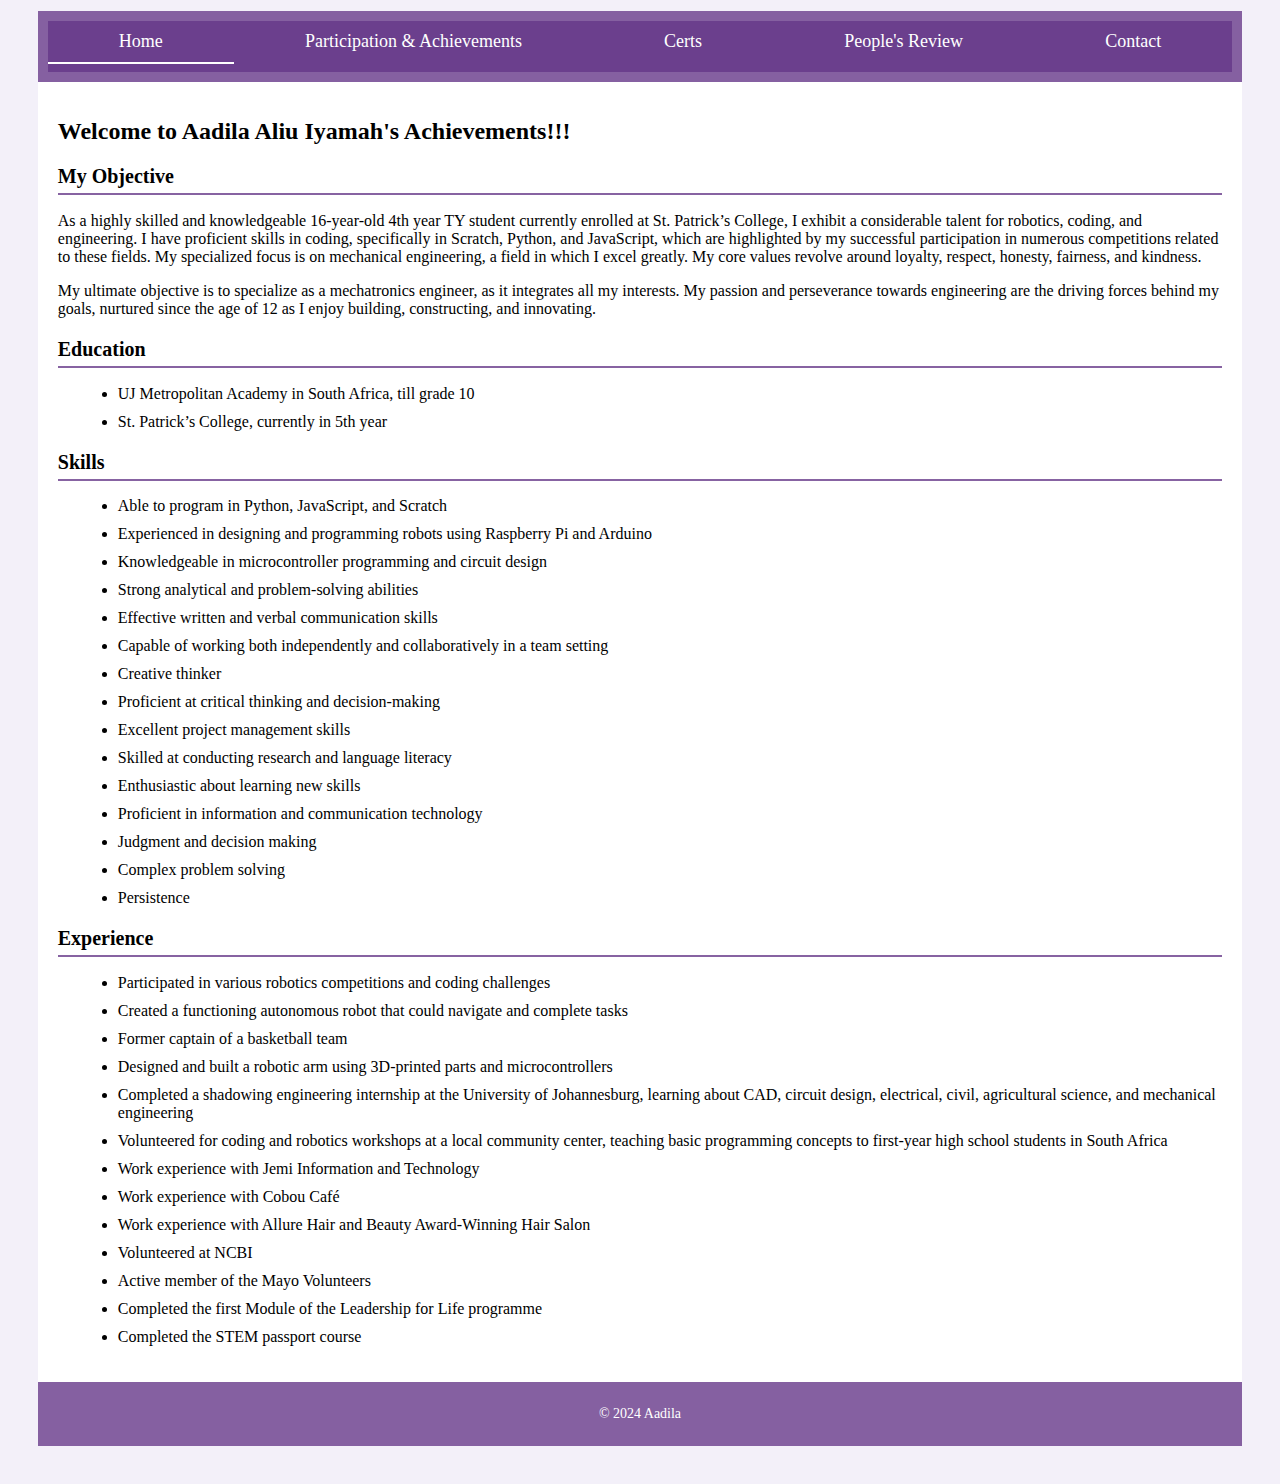
<file: index.html>
<!DOCTYPE html>
<html lang="en">
<head>
    <meta charset="UTF-8">
    <meta name="viewport" content="width=device-width, initial-scale=1.0">
    <title>Home</title>
    <link rel="icon" href="images/favicon.ico" type="image/x-icon">
    <link rel="stylesheet" href="styles.css">
</head>
<body>
    <header>
        <nav>
            <ul>
                <li><a href="index.html" class="active">Home</a></li>
                <li><a href="participation.html">Participation & Achievements</a></li>
                <li><a href="certs.html">Certs</a></li>
                <li><a href="reviews.html">People's Review</a></li>
                <li><a href="contact.html">Contact</a></li>
            </ul>
        </nav>
    </header>

    <section id="home">
        <h1>Welcome to Aadila Aliu Iyamah's Achievements!!!</h1>
        
        <h2>My Objective</h2>
        <p>
            As a highly skilled and knowledgeable 16-year-old 4th year TY student currently enrolled at St. Patrick’s College, I exhibit a considerable talent for robotics, coding, and engineering. I have proficient skills in coding, specifically in Scratch, Python, and JavaScript, which are highlighted by my successful participation in numerous competitions related to these fields. My specialized focus is on mechanical engineering, a field in which I excel greatly. My core values revolve around loyalty, respect, honesty, fairness, and kindness.
        </p>
        <p>
            My ultimate objective is to specialize as a mechatronics engineer, as it integrates all my interests. My passion and perseverance towards engineering are the driving forces behind my goals, nurtured since the age of 12 as I enjoy building, constructing, and innovating.
        </p>

        <h2>Education</h2>
        <ul>
            <li>UJ Metropolitan Academy in South Africa, till grade 10</li>
            <li>St. Patrick’s College, currently in 5th year</li>
        </ul>

        <h2>Skills</h2>
        <ul>
            <li>Able to program in Python, JavaScript, and Scratch</li>
            <li>Experienced in designing and programming robots using Raspberry Pi and Arduino</li>
            <li>Knowledgeable in microcontroller programming and circuit design</li>
            <li>Strong analytical and problem-solving abilities</li>
            <li>Effective written and verbal communication skills</li>
            <li>Capable of working both independently and collaboratively in a team setting</li>
            <li>Creative thinker</li>
            <li>Proficient at critical thinking and decision-making</li>
            <li>Excellent project management skills</li>
            <li>Skilled at conducting research and language literacy</li>
            <li>Enthusiastic about learning new skills</li>
            <li>Proficient in information and communication technology</li>
            <li>Judgment and decision making</li>
            <li>Complex problem solving</li>
            <li>Persistence</li>
        </ul>

        <h2>Experience</h2>
        <ul>
            <li>Participated in various robotics competitions and coding challenges</li>
            <li>Created a functioning autonomous robot that could navigate and complete tasks</li>
            <li>Former captain of a basketball team</li>
            <li>Designed and built a robotic arm using 3D-printed parts and microcontrollers</li>
            <li>Completed a shadowing engineering internship at the University of Johannesburg, learning about CAD, circuit design, electrical, civil, agricultural science, and mechanical engineering</li>
            <li>Volunteered for coding and robotics workshops at a local community center, teaching basic programming concepts to first-year high school students in South Africa</li>
            <li>Work experience with Jemi Information and Technology</li>
            <li>Work experience with Cobou Café</li>
            <li>Work experience with Allure Hair and Beauty Award-Winning Hair Salon</li>
            <li>Volunteered at NCBI</li>
            <li>Active member of the Mayo Volunteers</li>
            <li>Completed the first Module of the Leadership for Life programme</li>
            <li>Completed the STEM passport course</li>
        </ul>
    </section>

    <footer>
        <p>&copy; 2024 Aadila</p>
    </footer>
</body>
</html>
</file>
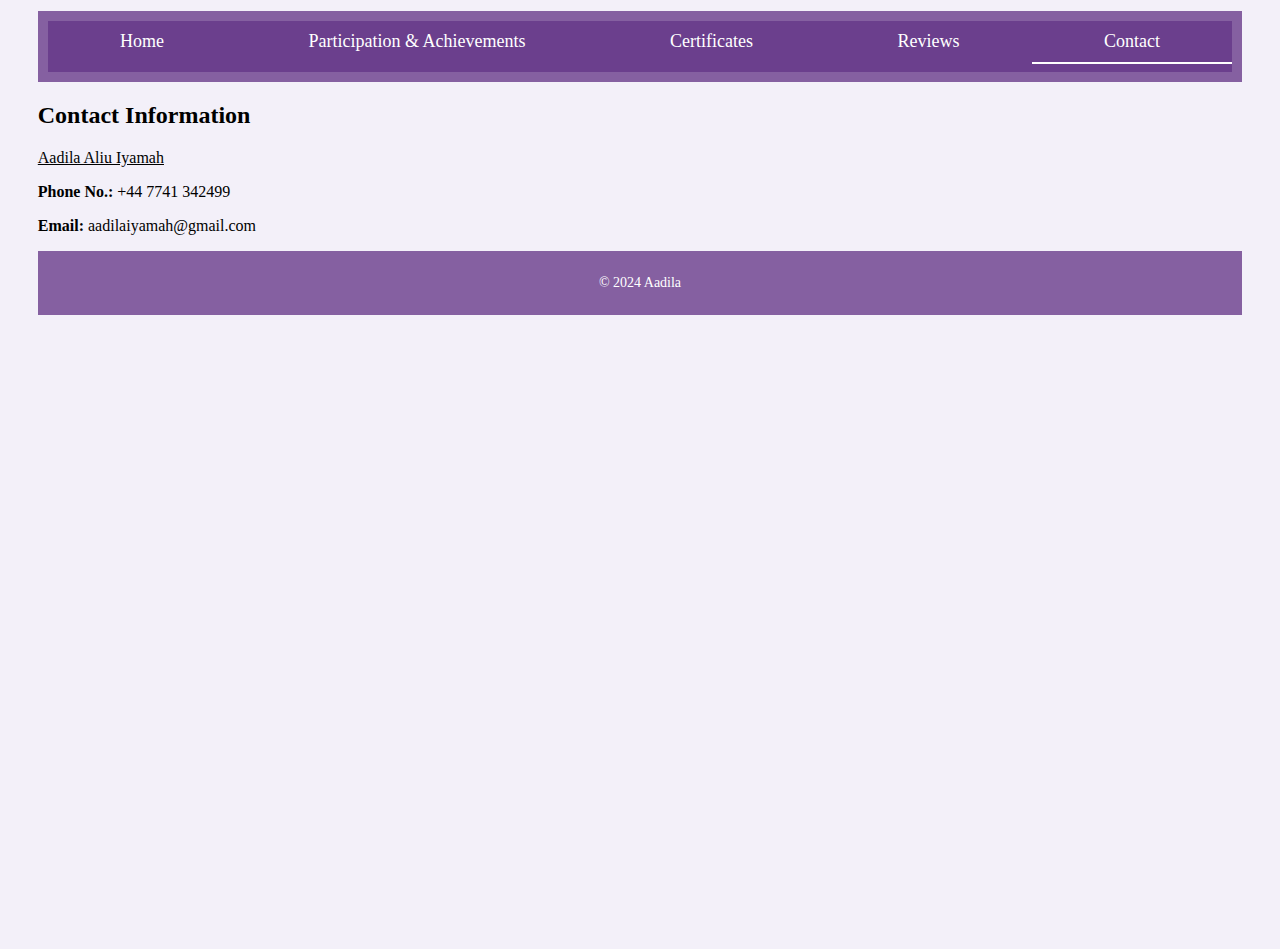
<file: contact.html>
<!DOCTYPE html>
<html lang="en">
<head>
    <meta charset="UTF-8">
    <meta name="viewport" content="width=device-width, initial-scale=1.0">
    <title>Contact</title>
    <link rel="icon" href="images/favicon.ico" type="image/x-icon">
    <link rel="stylesheet" href="styles.css">
</head>
<body>
    <header>
        <nav>
            <ul>
                <li><a href="index.html">Home</a></li>
                <li><a href="participation.html">Participation & Achievements</a></li>
                <li><a href="certs.html">Certificates</a></li>
                <li><a href="reviews.html">Reviews</a></li>
                <li><a href="contact.html" class="active">Contact</a></li>
            </ul>
        </nav>
    </header>

    <section id="contact">
        <h2>Contact Information</h2>
        <p><u>Aadila Aliu Iyamah</u></p>
        <p><strong>Phone No.:</strong> +44 7741 342499</p>
        <p><strong>Email:</strong> aadilaiyamah@gmail.com</p>
    </section>

    <footer>
        <p>&copy; 2024 Aadila</p>
    </footer>
</body>
</html>
</file>
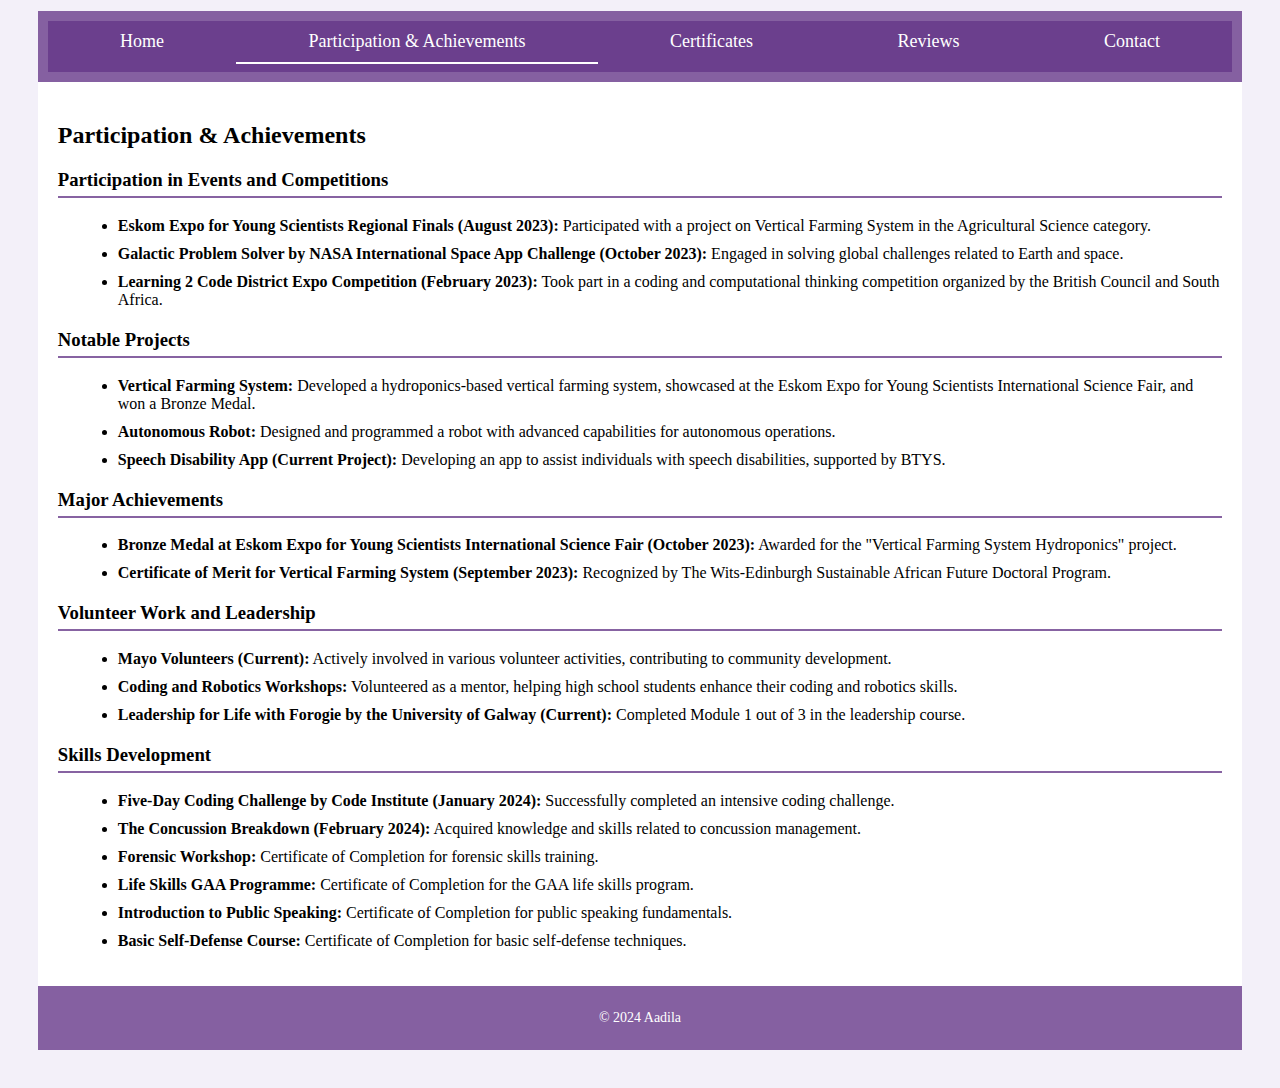
<file: participation.html>
<!DOCTYPE html>
<html lang="en">
<head>
    <meta charset="UTF-8">
    <meta name="viewport" content="width=device-width, initial-scale=1.0">
    <title>Participation & Achievements</title>
    <link rel="icon" href="images/favicon.ico" type="image/x-icon">
    <link rel="stylesheet" href="styles.css">
</head>
<body>
    <header>
        <nav>
            <ul>
                <li><a href="index.html">Home</a></li>
                <li><a href="participation.html" class="active">Participation & Achievements</a></li>
                <li><a href="certs.html">Certificates</a></li>
                <li><a href="reviews.html">Reviews</a></li>
                <li><a href="contact.html">Contact</a></li>
            </ul>
        </nav>
    </header>

    <section id="participation">
        <h2>Participation & Achievements</h2>

        <h3>Participation in Events and Competitions</h3>
        <ul>
            <li><strong>Eskom Expo for Young Scientists Regional Finals (August 2023):</strong> Participated with a project on Vertical Farming System in the Agricultural Science category.</li>
            <li><strong>Galactic Problem Solver by NASA International Space App Challenge (October 2023):</strong> Engaged in solving global challenges related to Earth and space.</li>
            <li><strong>Learning 2 Code District Expo Competition (February 2023):</strong> Took part in a coding and computational thinking competition organized by the British Council and South Africa.</li>
        </ul>

        <h3>Notable Projects</h3>
        <ul>
            <li><strong>Vertical Farming System:</strong> Developed a hydroponics-based vertical farming system, showcased at the Eskom Expo for Young Scientists International Science Fair, and won a Bronze Medal.</li>
            <li><strong>Autonomous Robot:</strong> Designed and programmed a robot with advanced capabilities for autonomous operations.</li>
            <li><strong>Speech Disability App (Current Project):</strong> Developing an app to assist individuals with speech disabilities, supported by BTYS.</li>
        </ul>

        <h3>Major Achievements</h3>
        <ul>
            <li><strong>Bronze Medal at Eskom Expo for Young Scientists International Science Fair (October 2023):</strong> Awarded for the "Vertical Farming System Hydroponics" project.</li>
            <li><strong>Certificate of Merit for Vertical Farming System (September 2023):</strong> Recognized by The Wits-Edinburgh Sustainable African Future Doctoral Program.</li>
        </ul>

        <h3>Volunteer Work and Leadership</h3>
        <ul>
            <li><strong>Mayo Volunteers (Current):</strong> Actively involved in various volunteer activities, contributing to community development.</li>
            <li><strong>Coding and Robotics Workshops:</strong> Volunteered as a mentor, helping high school students enhance their coding and robotics skills.</li>
            <li><strong>Leadership for Life with Forogie by the University of Galway (Current):</strong> Completed Module 1 out of 3 in the leadership course.</li>
        </ul>

        <h3>Skills Development</h3>
        <ul>
            <li><strong>Five-Day Coding Challenge by Code Institute (January 2024):</strong> Successfully completed an intensive coding challenge.</li>
            <li><strong>The Concussion Breakdown (February 2024):</strong> Acquired knowledge and skills related to concussion management.</li>
            <li><strong>Forensic Workshop:</strong> Certificate of Completion for forensic skills training.</li>
            <li><strong>Life Skills GAA Programme:</strong> Certificate of Completion for the GAA life skills program.</li>
            <li><strong>Introduction to Public Speaking:</strong> Certificate of Completion for public speaking fundamentals.</li>
            <li><strong>Basic Self-Defense Course:</strong> Certificate of Completion for basic self-defense techniques.</li>
        </ul>
    </section>

    <footer>
        <p>&copy; 2024 Aadila</p>
    </footer>
</body>
</html>
</file>
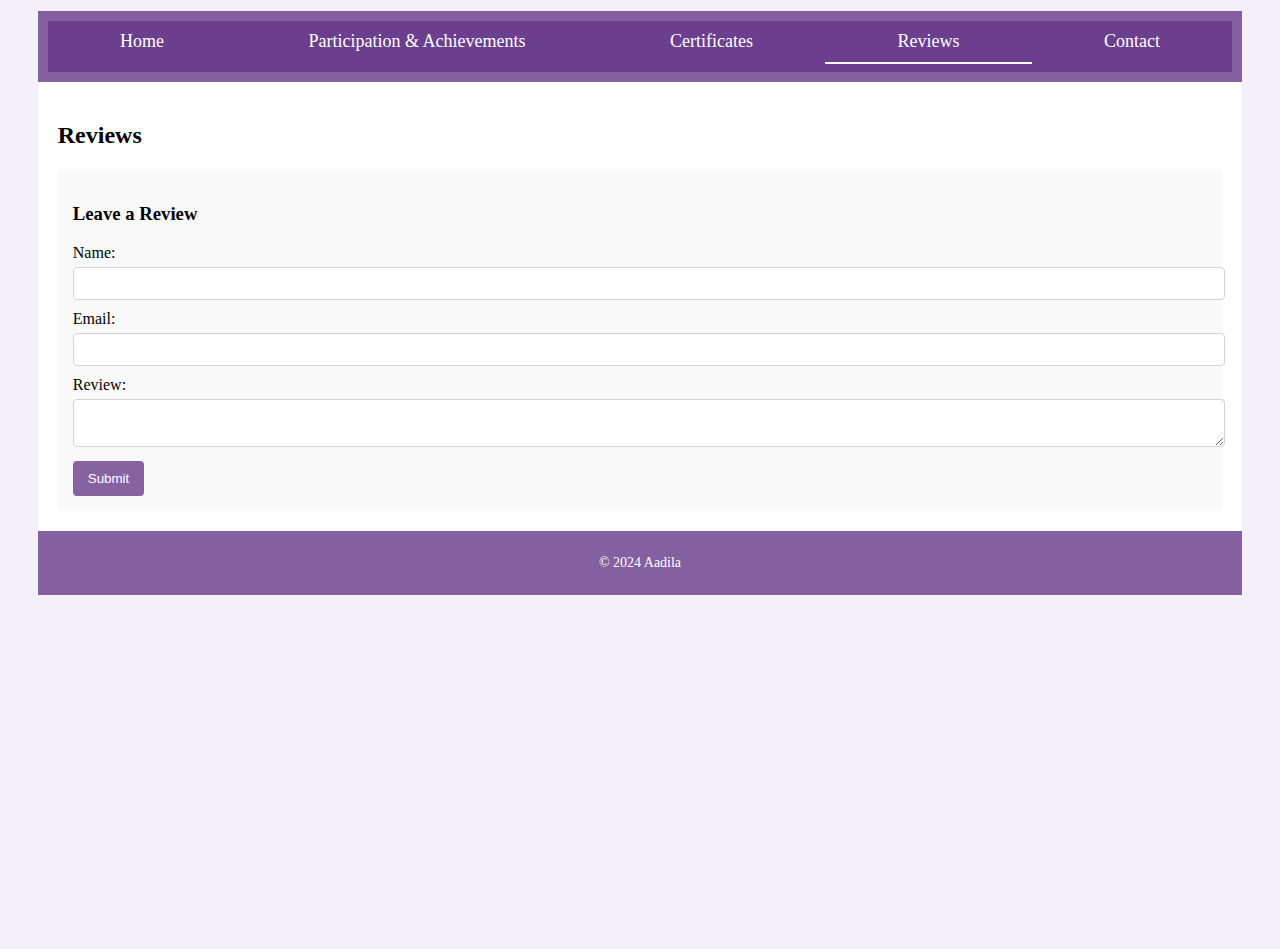
<file: reviews.html>
<!DOCTYPE html>
<html lang="en">
<head>
    <meta charset="UTF-8">
    <meta name="viewport" content="width=device-width, initial-scale=1.0">
    <title>Reviews</title>
    <link rel="icon" href="images/favicon.ico" type="image/x-icon">
    <link rel="stylesheet" href="styles.css">
</head>
<body>
    <header>
        <nav>
            <ul>
                <li><a href="index.html">Home</a></li>
                <li><a href="participation.html">Participation & Achievements</a></li>
                <li><a href="certs.html">Certificates</a></li>
                <li><a href="reviews.html" class="active">Reviews</a></li>
                <li><a href="contact.html">Contact</a></li>
            </ul>
        </nav>
    </header>

    <section id="reviews">
        <h2>Reviews</h2>
        <div id="reviews-list">
            <!-- Reviews will be dynamically added by JavaScript -->
        </div>
        <div id="review-form">
            <h3>Leave a Review</h3>
            <form id="form-review">
                <label for="name">Name:</label>
                <input type="text" id="name" name="name" required>
                <label for="email">Email:</label>
                <input type="email" id="email" name="email" required>
                <label for="review">Review:</label>
                <textarea id="review" name="review" required></textarea>
                <button type="submit">Submit</button>
            </form>
        </div>
    </section>

    <footer>
        <p>&copy; 2024 Aadila</p>
    </footer>

    <script src="reviews.js"></script>
</body>
</html>
</file>
<file: styles.css>
/* General styles */
body {
    margin-top: 0.3cm;  /* Set top margin to 0.3cm */
    margin-right: 1cm;
    margin-bottom: 1cm;
    margin-left: 1cm;
    
    font-family: 'Times New Roman', Times, serif;
    background-color: #f3f0f9;
    color: black;
    padding: 0;
}

header, main, footer {
    margin: 0;
    padding: 0;
}

header {
    background-color: #643586c5;
    padding: 10px;
    text-align: center;
}

/* Styles for the navigation bar */
nav {
    display: flex;
    justify-content: center; /* Centers the navigation bar */
    background-color: #643586c5;
}

nav ul {
    list-style-type: none;
    padding: 0;
    margin: 0;
    display: flex;
    justify-content: center;
    width: 100%;
}

nav ul li {
    flex-grow: 1;
    text-align: center;
    position: relative;  /* Necessary for the underline effect */
}

nav ul li a {
    color: white;
    text-decoration: none;
    padding: 10px;
    display: block;
    font-size: 18px;
    white-space: nowrap;  /* Prevents text from wrapping */
    position: relative;  /* Required for underline effect */
}

/* Style for the active tab */
nav ul li a.active {
    color: white;
}

/* White line under active tab */
nav ul li a.active::after {
    content: '';
    display: block;
    height: 2px;
    background: white;
    position: absolute;
    left: 0;
    bottom: -2px;  /* Places the underline slightly below the text */
    width: 100%;
}

/* Ensure no extra margins */
nav ul {
    margin: 0;
    padding: 0;
}

/* Lock the order of tabs */
nav ul li:nth-child(1) { order: 1; }
nav ul li:nth-child(2) { order: 2; }
nav ul li:nth-child(3) { order: 3; }
nav ul li:nth-child(4) { order: 4; }
nav ul li:nth-child(5) { order: 5; }

/* Styles for Home page */
#home {
    padding: 20px;
    background-color: #ffffff;
}

#home h1 {
    margin-bottom: 20px;
    font-size: 24px;
}

#home h2 {
    margin-top: 20px;
    border-bottom: 2px solid #643586c5; /* Optional: add a border under headings */
    padding-bottom: 5px;
    font-size: 20px;
}

ul {
    list-style-type: disc; /* Adds bullet points to list items */
    margin-left: 20px; /* Indents the list */
}

ul li {
    margin-bottom: 10px;
}

/* Styles for Participation & Achievements section */
#participation {
    padding: 20px;
    background-color: #ffffff;
}

#participation h3 {
    margin-top: 20px;
    border-bottom: 2px solid #643586c5; /* Optional: add a border under headings */
    padding-bottom: 5px;
}

ul {
    list-style-type: disc; /* Adds bullet points to list items */
    margin-left: 20px; /* Indents the list */
}

ul li {
    margin-bottom: 10px;
}

/* Reviews section styles */
#reviews {
    padding: 20px;
    background-color: #ffffff;
}

#reviews-list {
    margin-bottom: 20px;
}

.review-item {
    border-bottom: 1px solid #ddd;
    padding: 10px 0;
}

#review-form {
    background-color: #f9f9f9;
    padding: 15px;
    border-radius: 5px;
}

#review-form label {
    display: block;
    margin-bottom: 5px;
}

#review-form input, #review-form textarea {
    width: 100%;
    padding: 8px;
    margin-bottom: 10px;
    border: 1px solid #d6d2d2;
    border-radius: 4px;
}

#review-form button {
    background-color: #643586c5;
    color: white;
    border: none;
    padding: 10px 15px;
    border-radius: 4px;
    cursor: pointer;
}

#review-form button:hover {
    background-color: #643586c5;
}

/* Base style for lightbox */
.lightbox {
    display: none;
    position: fixed;
    top: 0;
    left: 0;
    width: 100%;
    height: 100%;
    background: rgba(0, 0, 0, 0.8);
    align-items: center;
    justify-content: center;
    z-index: 1000;
    text-align: center;
}

.lightbox img {
    max-width: 90%;
    max-height: 90%;
    display: block;
    margin: 0 auto;
}

.slider-button {
    position: absolute;
    top: 50%;
    transform: translateY(-50%);
    background-color: rgba(0, 0, 0, 0.5);
    color: white;
    border: none;
    padding: 10px;
    cursor: pointer;
    font-size: 24px;
    z-index: 100;
}

.prev {
    left: 10px;
}

.next {
    right: 10px;
}

.lightbox-close {
    position: absolute;
    top: 10px;
    right: 10px;
    font-size: 24px;
    color: white;
    cursor: pointer;
}

/* Style for delete text */
.delete-text {
    color: #e74c3c;
    cursor: pointer;
    text-decoration: underline;
    font-size: 14px;
}

.delete-text:hover {
    color: #c0392b;
}

/* Thumbnail styles */
.cert-image {
    width: 100px; /* Adjust size to fit your needs */
    height: auto;
    margin: 10px;
    cursor: pointer;
    transition: transform 0.3s;
}

.cert-image:hover {
    transform: scale(1.1); /* Slight zoom effect on hover */
}

/* General styling for body and page content */
body {
    display: flex;
    flex-direction: column;
    min-height: 100vh; /* Ensures the body takes at least the full viewport height */
}

/* Main content styling */
main {
    flex: 1; /* Allows the main content to grow and push the footer down */
}

/* Footer styling */
footer {
    background-color: #643586c5; /* Change to your desired color */
    color: white;
    text-align: center;
    padding: 10px;
    font-size: 14px;
    position: relative;
}
</file>
